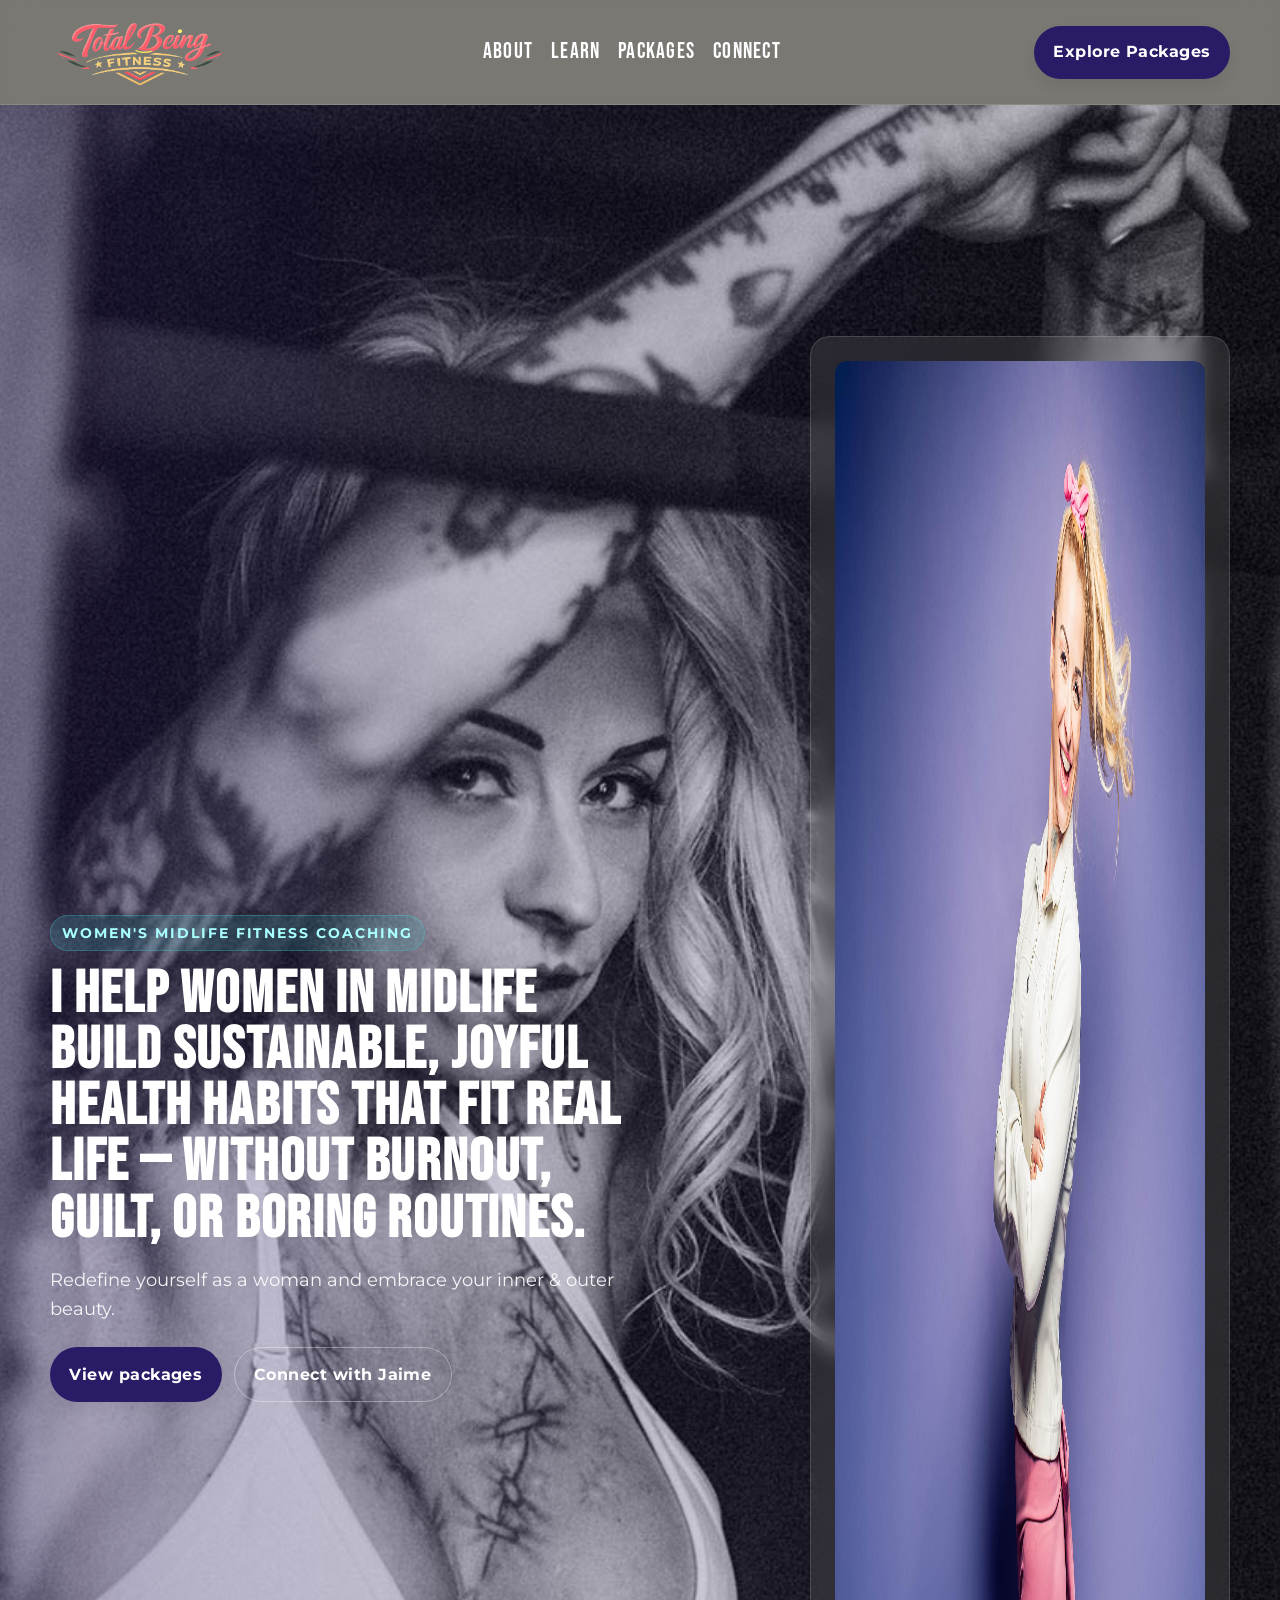
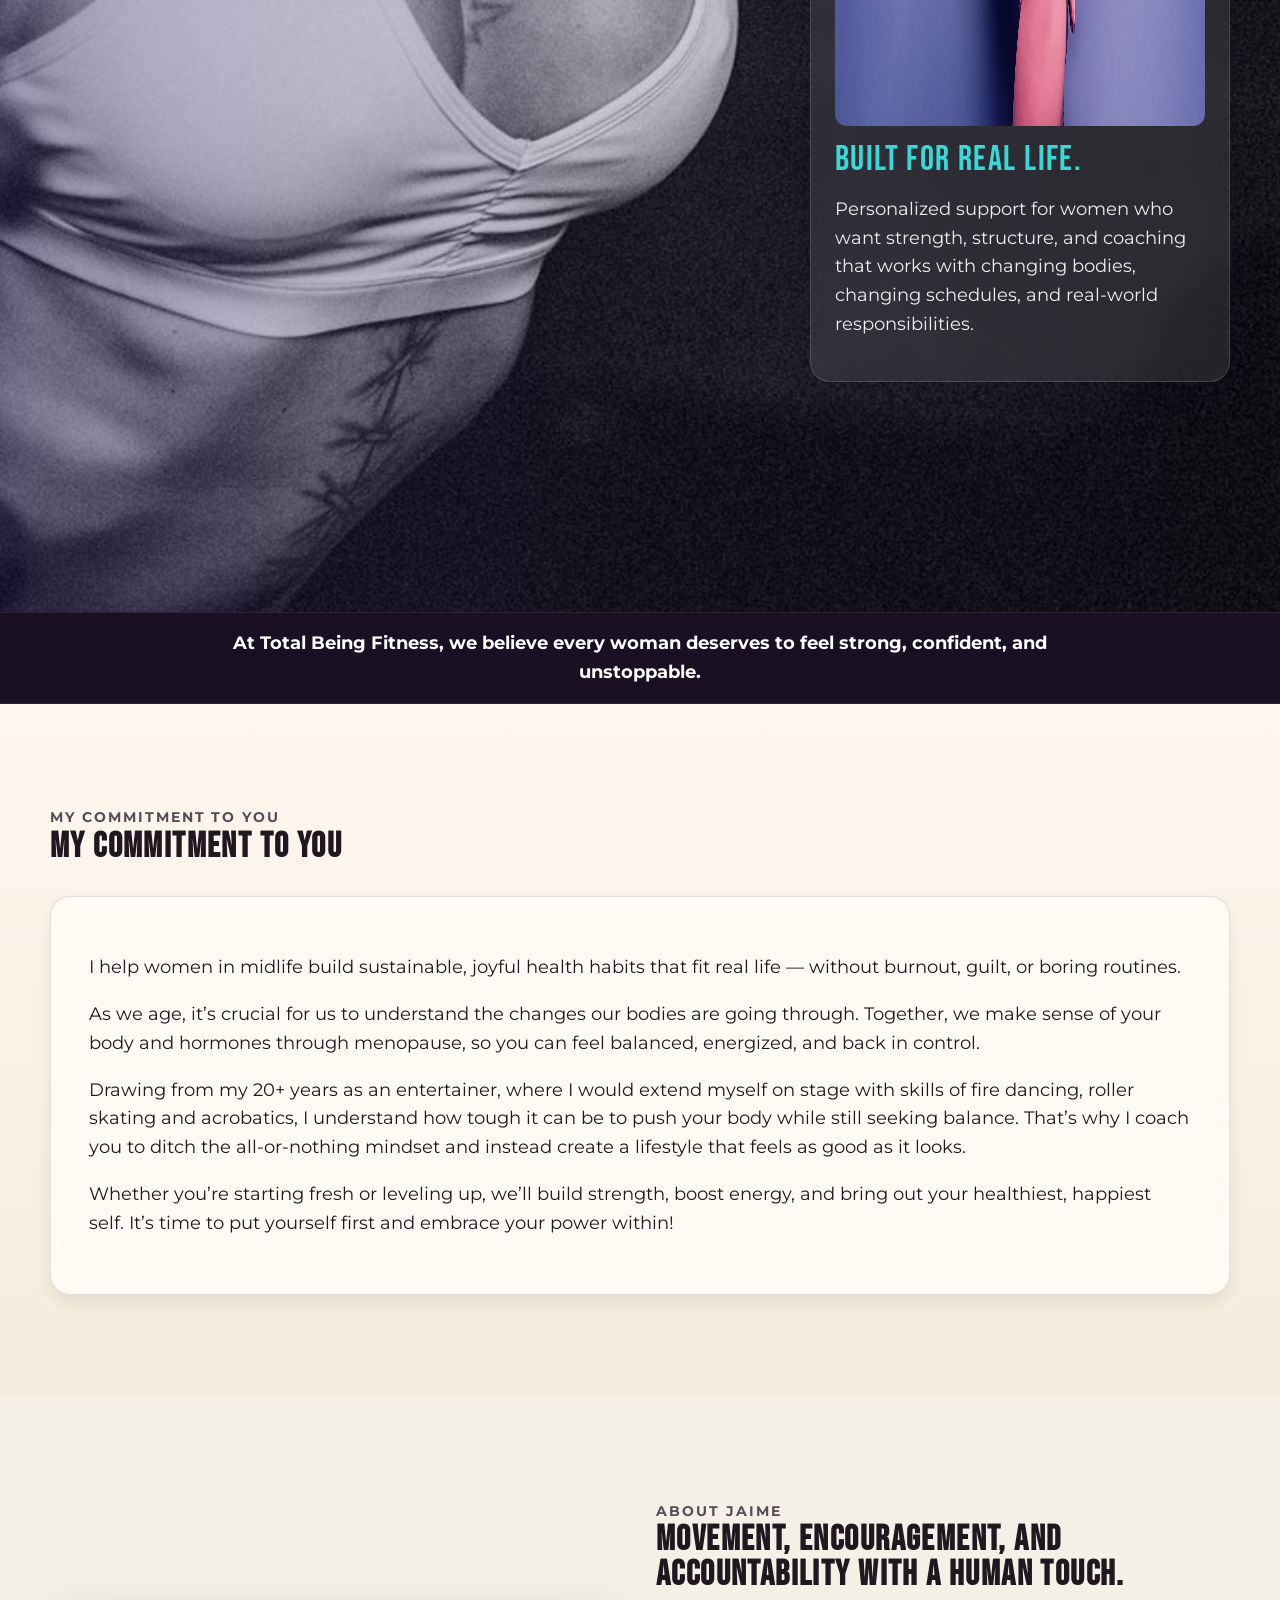
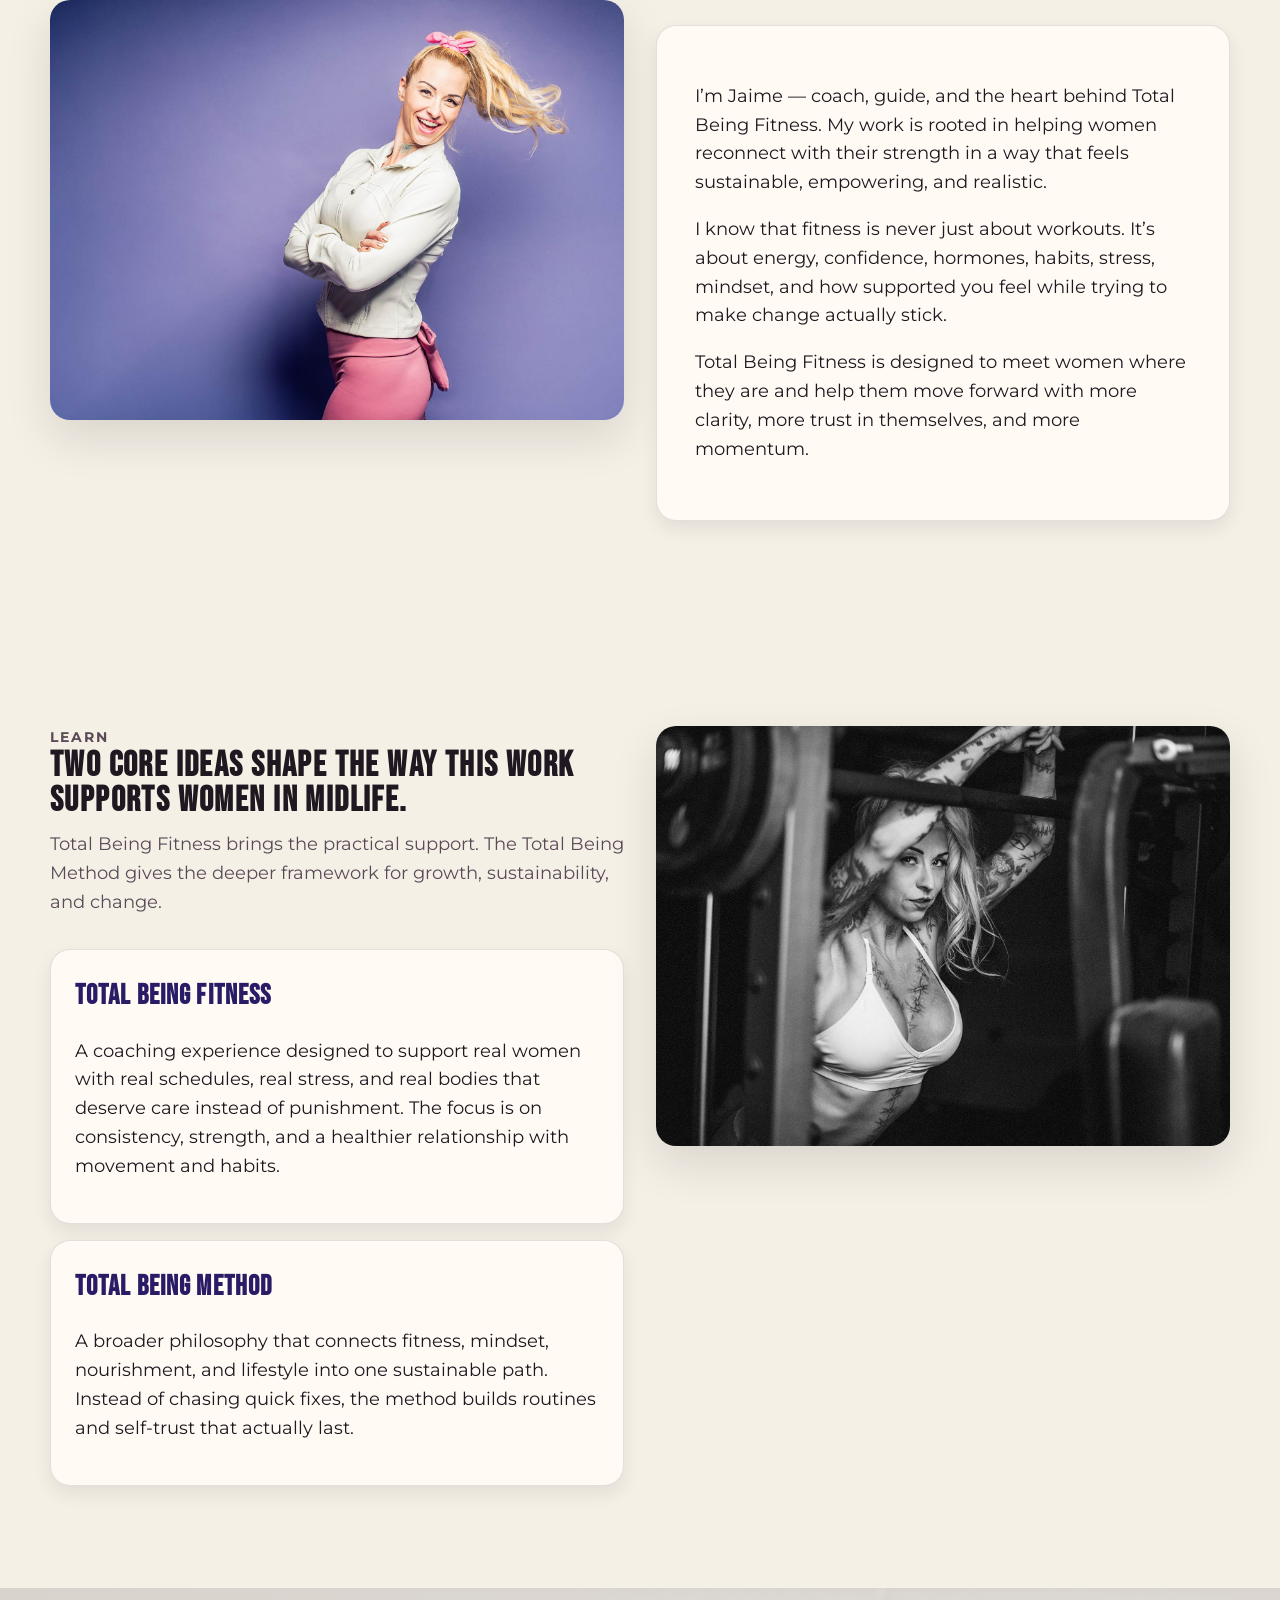
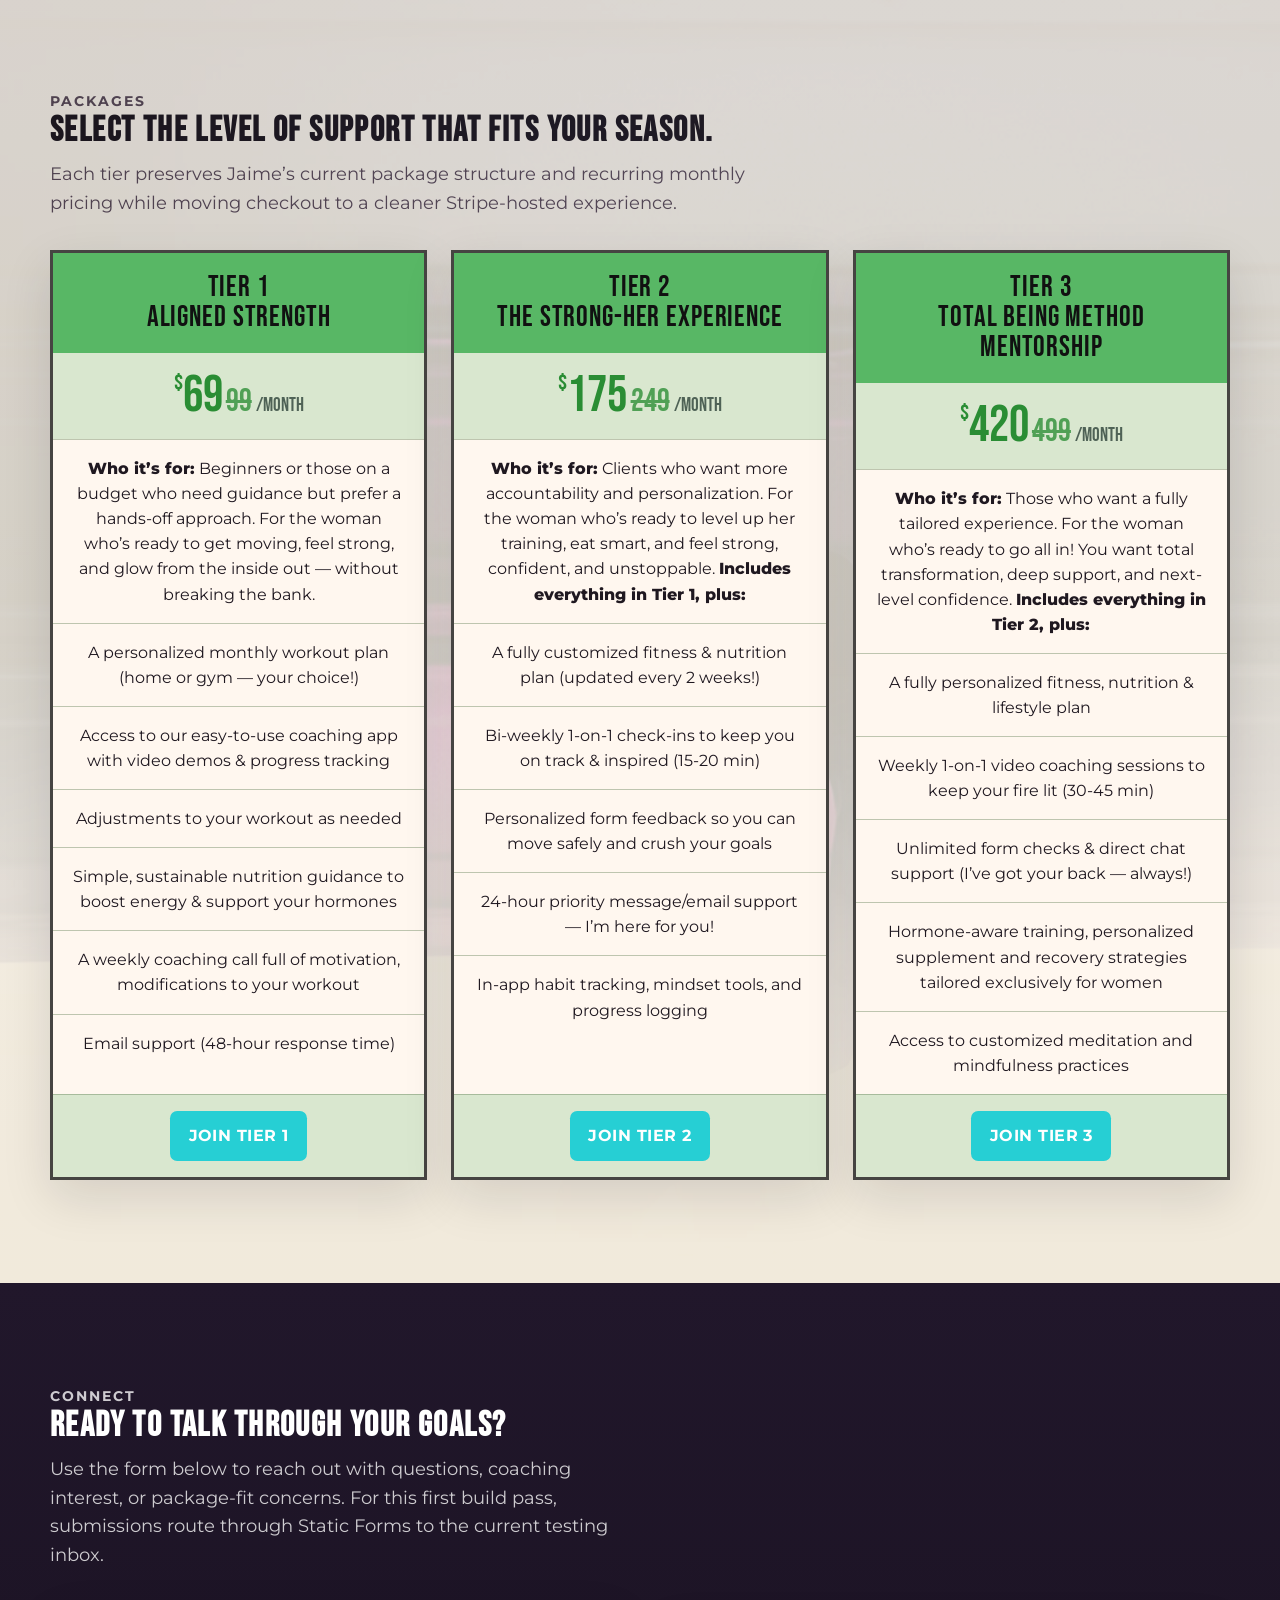
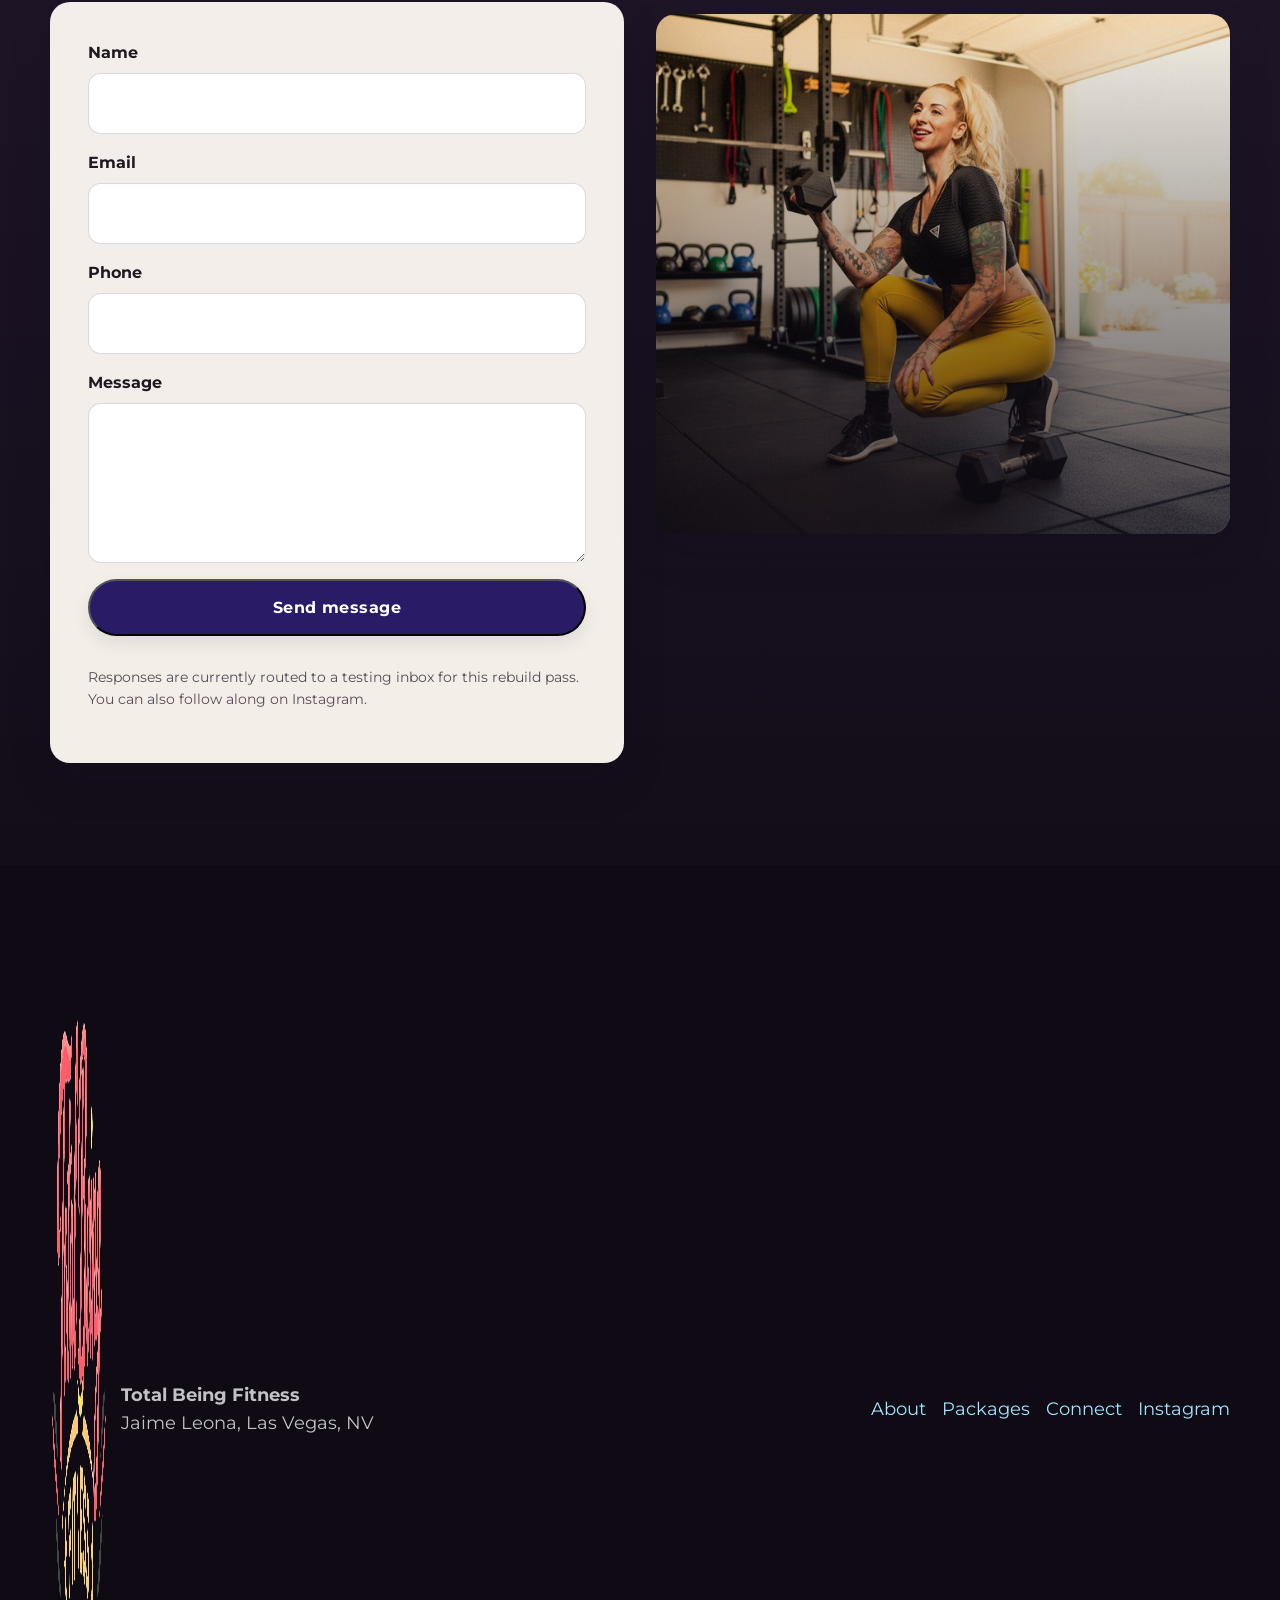
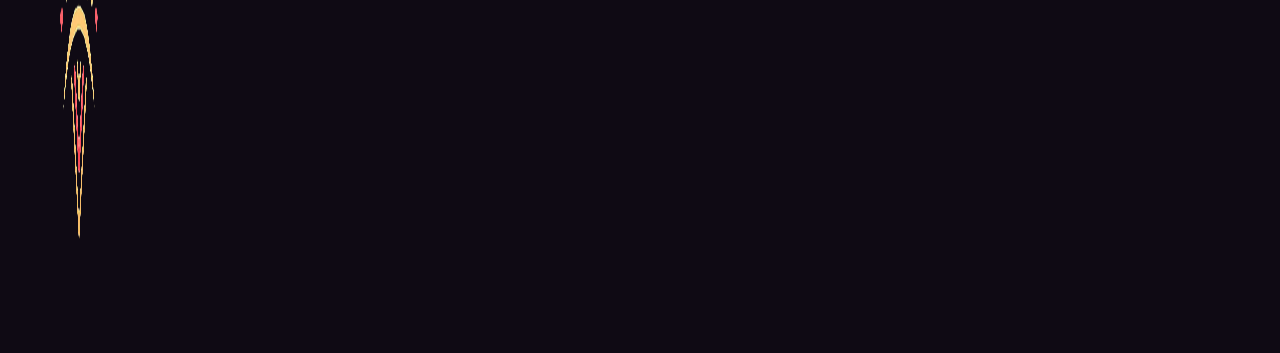
<file: index.html>
<!doctype html>
<html lang="en">
<head>
  <meta charset="utf-8">
  <meta name="viewport" content="width=device-width, initial-scale=1">
  <title>Total Being Fitness</title>
  <meta name="description" content="Sustainable, hormone-aware fitness support for women in midlife through coaching, training, and personalized package options.">
  <meta property="og:title" content="Total Being Fitness">
  <meta property="og:description" content="Sustainable, joyful health habits that fit real life.">
  <meta property="og:image" content="./assets/hero-bg.jpg">
  <link rel="icon" href="./assets/favicon.jpg">
  <link rel="preconnect" href="https://api.fontshare.com">
  <link rel="stylesheet" href="https://api.fontshare.com/v2/css?f[]=satoshi@400,500,700&display=swap">
  <link rel="preconnect" href="https://fonts.googleapis.com">
  <link rel="preconnect" href="https://fonts.gstatic.com" crossorigin>
  <link href="https://fonts.googleapis.com/css2?family=Bebas+Neue&family=Montserrat:wght@400;500;600;700&display=swap" rel="stylesheet">
  <link rel="stylesheet" href="./css/styles.css">
</head>
<body>
  <a class="skip-link" href="#main">Skip to content</a>
  <header class="site-header">
    <div class="container header-inner">
      <a class="brand" href="#top" aria-label="Total Being Fitness home">
        <img src="./assets/revised-logo.png" alt="Total Being Fitness logo">
      </a>
      <button class="menu-toggle" data-menu-toggle aria-label="Toggle navigation" aria-expanded="false">☰</button>
      <nav class="site-nav" data-nav aria-label="Primary">
        <a href="#about">About</a>
        <a href="#learn">Learn</a>
        <a href="#packages">Packages</a>
        <a href="#connect">Connect</a>
      </nav>
      <a class="header-cta" href="#packages">Explore Packages</a>
    </div>
  </header>

  <main id="main">
    <section class="hero" id="top">
      <div class="hero-media" aria-hidden="true"></div>
      <div class="hero-overlay" aria-hidden="true"></div>
      <div class="container hero-grid">
        <div>
          <span class="kicker">Women's midlife fitness coaching</span>
          <h1>I help women in midlife build sustainable, joyful health habits that fit real life — without burnout, guilt, or boring routines.</h1>
          <p>Redefine yourself as a woman and embrace your inner & outer beauty.</p>
          <div class="hero-actions">
            <a class="btn-primary" href="#packages">View packages</a>
            <a class="btn-secondary" href="#connect">Connect with Jaime</a>
          </div>
        </div>
        <aside class="hero-card" aria-label="Featured coach panel">
          <img src="./assets/about-bg.jpg" alt="Jaime Leona smiling in athletic wear against a purple background" width="2048" height="1365">
          <div class="hero-card-title">Built for real life.</div>
          <p>Personalized support for women who want strength, structure, and coaching that works with changing bodies, changing schedules, and real-world responsibilities.</p>
        </aside>
      </div>
    </section>

    <div class="feature-bar">
      <div class="container">
        <p>At Total Being Fitness, we believe every woman deserves to feel strong, confident, and unstoppable.</p>
      </div>
    </div>

    <section class="commitment" id="commitment">
      <div class="container">
        <div class="section-head">
          <p class="eyebrow">My Commitment to You</p>
          <h2>My Commitment to You</h2>
        </div>
        <div class="commitment-panel">
          <p>I help women in midlife build sustainable, joyful health habits that fit real life — without burnout, guilt, or boring routines.</p>
          <p>As we age, it’s crucial for us to understand the changes our bodies are going through. Together, we make sense of your body and hormones through menopause, so you can feel balanced, energized, and back in control.</p>
          <p>Drawing from my 20+ years as an entertainer, where I would extend myself on stage with skills of fire dancing, roller skating and acrobatics, I understand how tough it can be to push your body while still seeking balance. That’s why I coach you to ditch the all-or-nothing mindset and instead create a lifestyle that feels as good as it looks.</p>
          <p>Whether you’re starting fresh or leveling up, we’ll build strength, boost energy, and bring out your healthiest, happiest self. It’s time to put yourself first and embrace your power within!</p>
        </div>
      </div>
    </section>

    <section id="about">
      <div class="container about-grid">
        <div class="visual-card">
          <img src="./assets/about-bg.jpg" alt="Portrait of Jaime Leona with crossed arms" width="2048" height="1365" loading="lazy">
        </div>
        <div>
          <div class="section-head">
            <p class="eyebrow">About Jaime</p>
            <h2>Movement, encouragement, and accountability with a human touch.</h2>
          </div>
          <div class="copy-panel">
            <p>I’m Jaime — coach, guide, and the heart behind Total Being Fitness. My work is rooted in helping women reconnect with their strength in a way that feels sustainable, empowering, and realistic.</p>
            <p>I know that fitness is never just about workouts. It’s about energy, confidence, hormones, habits, stress, mindset, and how supported you feel while trying to make change actually stick.</p>
            <p>Total Being Fitness is designed to meet women where they are and help them move forward with more clarity, more trust in themselves, and more momentum.</p>
          </div>
        </div>
      </div>
    </section>

    <section id="learn">
      <div class="container learn-grid">
        <div>
          <div class="section-head">
            <p class="eyebrow">Learn</p>
            <h2>Two core ideas shape the way this work supports women in midlife.</h2>
            <p>Total Being Fitness brings the practical support. The Total Being Method gives the deeper framework for growth, sustainability, and change.</p>
          </div>
          <div class="learn-stack">
            <article class="learn-card">
              <h3>Total Being Fitness</h3>
              <p>A coaching experience designed to support real women with real schedules, real stress, and real bodies that deserve care instead of punishment. The focus is on consistency, strength, and a healthier relationship with movement and habits.</p>
            </article>
            <article class="learn-card">
              <h3>Total Being Method</h3>
              <p>A broader philosophy that connects fitness, mindset, nourishment, and lifestyle into one sustainable path. Instead of chasing quick fixes, the method builds routines and self-trust that actually last.</p>
            </article>
          </div>
        </div>
        <div class="visual-card">
          <img src="./assets/hero-bg.jpg" alt="Jaime Leona exercising in a home gym with dumbbells" width="2048" height="1365" loading="lazy">
        </div>
      </div>
    </section>

    <section class="packages" id="packages">
      <div class="packages-bg" aria-hidden="true"></div>
      <div class="container">
        <div class="section-head">
          <p class="eyebrow">Packages</p>
          <h2>Select the level of support that fits your season.</h2>
          <p>Each tier preserves Jaime’s current package structure and recurring monthly pricing while moving checkout to a cleaner Stripe-hosted experience.</p>
        </div>
        <div class="package-grid">
          <article class="package-card">
            <div class="package-top">Tier 1<br>Aligned Strength</div>
            <div class="package-price"><span class="currency">$</span>69<span class="old">99</span><span class="per">/month</span></div>
            <div class="package-body">
              <div class="package-intro"><strong>Who it’s for:</strong> Beginners or those on a budget who need guidance but prefer a hands-off approach. For the woman who’s ready to get moving, feel strong, and glow from the inside out — without breaking the bank.</div>
              <div class="package-feature">A personalized monthly workout plan (home or gym — your choice!)</div>
              <div class="package-feature">Access to our easy-to-use coaching app with video demos &amp; progress tracking</div>
              <div class="package-feature">Adjustments to your workout as needed</div>
              <div class="package-feature">Simple, sustainable nutrition guidance to boost energy &amp; support your hormones</div>
              <div class="package-feature">A weekly coaching call full of motivation, modifications to your workout</div>
              <div class="package-feature">Email support (48-hour response time)</div>
              <div class="package-footer"><a class="package-btn" href="https://buy.stripe.com/6oU8wO1XOdl282NbNL4Ni02" target="_blank" rel="noopener noreferrer">JOIN TIER 1</a></div>
            </div>
          </article>
          <article class="package-card">
            <div class="package-top">Tier 2<br>The Strong-HER Experience</div>
            <div class="package-price"><span class="currency">$</span>175<span class="old">249</span><span class="per">/month</span></div>
            <div class="package-body">
              <div class="package-intro"><strong>Who it’s for:</strong> Clients who want more accountability and personalization. For the woman who’s ready to level up her training, eat smart, and feel strong, confident, and unstoppable. <strong>Includes everything in Tier 1, plus:</strong></div>
              <div class="package-feature">A fully customized fitness &amp; nutrition plan (updated every 2 weeks!)</div>
              <div class="package-feature">Bi-weekly 1-on-1 check-ins to keep you on track &amp; inspired (15-20 min)</div>
              <div class="package-feature">Personalized form feedback so you can move safely and crush your goals</div>
              <div class="package-feature">24-hour priority message/email support — I’m here for you!</div>
              <div class="package-feature">In-app habit tracking, mindset tools, and progress logging</div>
              <div class="package-footer"><a class="package-btn" href="https://buy.stripe.com/7sY9ASdGw6WEdn7cRP4Ni03" target="_blank" rel="noopener noreferrer">JOIN TIER 2</a></div>
            </div>
          </article>
          <article class="package-card">
            <div class="package-top">Tier 3<br>Total Being Method Mentorship</div>
            <div class="package-price"><span class="currency">$</span>420<span class="old">499</span><span class="per">/month</span></div>
            <div class="package-body">
              <div class="package-intro"><strong>Who it’s for:</strong> Those who want a fully tailored experience. For the woman who’s ready to go all in! You want total transformation, deep support, and next-level confidence. <strong>Includes everything in Tier 2, plus:</strong></div>
              <div class="package-feature">A fully personalized fitness, nutrition &amp; lifestyle plan</div>
              <div class="package-feature">Weekly 1-on-1 video coaching sessions to keep your fire lit (30-45 min)</div>
              <div class="package-feature">Unlimited form checks &amp; direct chat support (I’ve got your back — always!)</div>
              <div class="package-feature">Hormone-aware training, personalized supplement and recovery strategies tailored exclusively for women</div>
              <div class="package-feature">Access to customized meditation and mindfulness practices</div>
              <div class="package-footer"><a class="package-btn" href="https://buy.stripe.com/3cI7sKdGw1CkbeZ0534Ni04" target="_blank" rel="noopener noreferrer">JOIN TIER 3</a></div>
            </div>
          </article>
        </div>
      </div>
    </section>

    <section class="connect" id="connect">
      <div class="container connect-grid">
        <div>
          <div class="section-head">
            <p class="eyebrow">Connect</p>
            <h2>Ready to talk through your goals?</h2>
            <p>Use the form below to reach out with questions, coaching interest, or package-fit concerns. For this first build pass, submissions route through Static Forms to the current testing inbox.</p>
          </div>
          <form class="contact-card form-grid" action="https://api.staticforms.xyz/submit" method="POST">
            <input type="hidden" name="accessKey" value="sf_c7f08e6ef12e8ab737661a34">
            <input type="hidden" name="subject" value="Total Being Fitness contact form submission">
            <input type="hidden" name="redirectTo" value="./thank-you.html">
            <input type="hidden" name="replyTo" value="@">
            <input type="hidden" name="email" value="boenobo@gmail.com">
            <div class="field">
              <label for="name">Name</label>
              <input id="name" name="name" type="text" required autocomplete="name">
            </div>
            <div class="field">
              <label for="sender-email">Email</label>
              <input id="sender-email" name="replyTo" type="email" required autocomplete="email">
            </div>
            <div class="field">
              <label for="phone">Phone</label>
              <input id="phone" name="phone" type="tel" autocomplete="tel">
            </div>
            <div class="field">
              <label for="message">Message</label>
              <textarea id="message" name="message" required></textarea>
            </div>
            <button class="btn-primary" type="submit">Send message</button>
            <p class="form-note">Responses are currently routed to a testing inbox for this rebuild pass. You can also follow along on <a href="https://www.instagram.com/totalbeingfitness/" target="_blank" rel="noopener noreferrer">Instagram</a>.</p>
          </form>
        </div>
        <div class="connect-visual">
          <img src="./assets/connect-bg.jpg" alt="Jaime Leona in a dramatic fitness portrait with purple lighting" width="2048" height="1365" loading="lazy">
        </div>
      </div>
    </section>
  </main>

  <footer class="site-footer">
    <div class="container footer-inner">
      <div class="footer-brand">
        <img src="./assets/revised-logo.png" alt="Total Being Fitness logo" width="1536" height="1024" loading="lazy">
        <div>
          <strong>Total Being Fitness</strong><br>
          Jaime Leona, Las Vegas, NV
        </div>
      </div>
      <div class="footer-links">
        <a href="#about">About</a>
        <a href="#packages">Packages</a>
        <a href="#connect">Connect</a>
        <a href="https://www.instagram.com/totalbeingfitness/" target="_blank" rel="noopener noreferrer">Instagram</a>
      </div>
    </div>
  </footer>

  <script src="./js/site.js" defer></script>
</body>
</html>
</file>
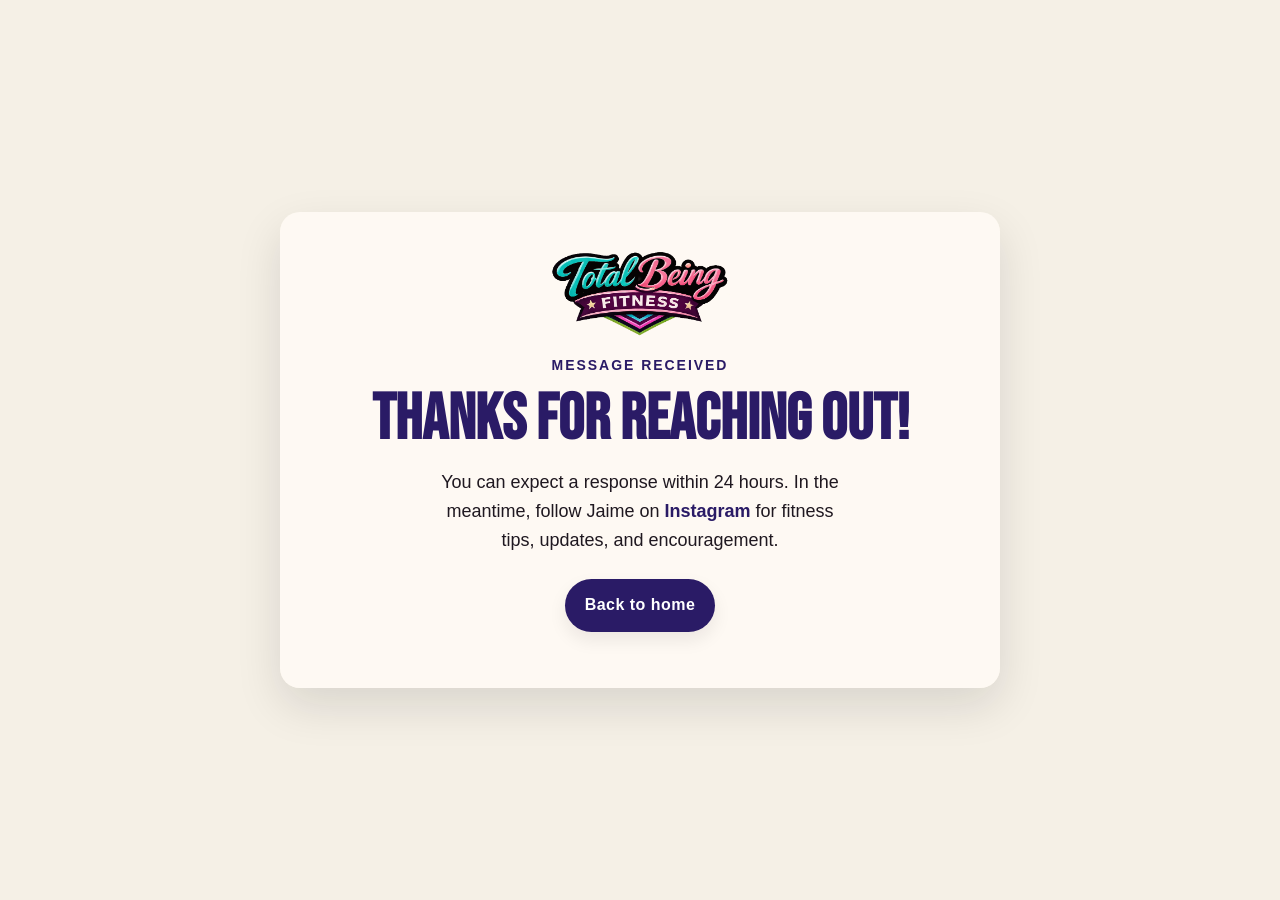
<file: thank-you.html>
<!doctype html>
<html lang="en">
<head>
  <meta charset="utf-8">
  <meta name="viewport" content="width=device-width, initial-scale=1">
  <title>Thanks for reaching out | Total Being Fitness</title>
  <meta name="description" content="Thanks for contacting Total Being Fitness.">
  <link rel="icon" href="./assets/favicon.png">
  <link rel="preconnect" href="https://api.fontshare.com">
  <link rel="stylesheet" href="https://api.fontshare.com/v2/css?f[]=satoshi@400,500,700&display=swap">
  <link rel="preconnect" href="https://fonts.googleapis.com">
  <link rel="preconnect" href="https://fonts.gstatic.com" crossorigin>
  <link href="https://fonts.googleapis.com/css2?family=Bebas+Neue&display=swap" rel="stylesheet">
  <link rel="stylesheet" href="./css/styles.css">
</head>
<body>
  <main style="min-height:100svh;display:grid;place-items:center;padding:2rem;">
    <section class="contact-card" style="max-width:720px;width:100%;text-align:center;">
      <img src="./assets/logo.png" alt="Total Being Fitness logo" style="width:180px;margin:0 auto 1rem;">
      <p class="eyebrow">Message received</p>
      <h1 style="font-family:'Bebas Neue', Impact, sans-serif;font-size:clamp(2.5rem,6vw,4rem);line-height:1;margin:0 0 1rem;color:#2a1b66;">Thanks for reaching out!</h1>
      <p style="margin:0 auto;max-width:40ch;">You can expect a response within 24 hours. In the meantime, follow Jaime on <a href="https://www.instagram.com/totalbeingfitness/" target="_blank" rel="noopener noreferrer" style="color:#2a1b66;font-weight:700;">Instagram</a> for fitness tips, updates, and encouragement.</p>
      <p style="margin-top:1.5rem;"><a class="btn-primary" href="./total-being-fitness.html">Back to home</a></p>
    </section>
  </main>
</body>
</html>
</file>
<file: css/styles.css>
:root {
  --text-xs: clamp(0.75rem, 0.7rem + 0.25vw, 0.875rem);
  --text-sm: clamp(0.875rem, 0.8rem + 0.35vw, 1rem);
  --text-base: clamp(1rem, 0.95rem + 0.25vw, 1.125rem);
  --text-lg: clamp(1.125rem, 1rem + 0.75vw, 1.5rem);
  --text-xl: clamp(1.5rem, 1.2rem + 1.25vw, 2.25rem);
  --text-2xl: clamp(2.2rem, 1.3rem + 3vw, 4.5rem);

  --space-1: 0.25rem;
  --space-2: 0.5rem;
  --space-3: 0.75rem;
  --space-4: 1rem;
  --space-5: 1.25rem;
  --space-6: 1.5rem;
  --space-8: 2rem;
  --space-10: 2.5rem;
  --space-12: 3rem;
  --space-16: 4rem;
  --space-20: 5rem;

  --radius-sm: 0.4rem;
  --radius-md: 0.75rem;
  --radius-lg: 1.25rem;
  --radius-full: 999px;

  --color-bg: #f5f0e6;
  --color-surface: #fffaf4;
  --color-surface-2: #f0e7d8;
  --color-text: #1f1820;
  --color-text-muted: #5a4a58;
  --color-border: rgba(31, 24, 32, 0.12);
  --color-primary: #39d7d7;
  --color-primary-deep: #2a1b66;
  --color-secondary: #f46db2;
  --color-accent: #b3ff39;
  --color-dark: #140d1a;
  --color-card-green: #b8d5a9;

  --shadow-sm: 0 8px 18px rgba(20, 13, 26, 0.08);
  --shadow-md: 0 18px 46px rgba(20, 13, 26, 0.12);

  --content: 1180px;

  --font-display: 'Bebas Neue', Impact, sans-serif;
  --font-body: 'Montserrat', 'Inter', sans-serif;
}

*,
:before,
:after {
  box-sizing: border-box;
}

html {
  scroll-behavior: smooth;
}

body {
  margin: 0;
  font-family: var(--font-body);
  font-size: var(--text-base);
  line-height: 1.6;
  color: var(--color-text);
  background: var(--color-bg);
}

img {
  max-width: 100%;
  display: block;
}

a {
  text-decoration: none;
  color: inherit;
}

button,
input,
textarea {
  font: inherit;
}

.container {
  width: min(calc(100% - 2rem), var(--content));
  margin: 0 auto;
}

.skip-link {
  position: absolute;
  left: -9999px;
  top: auto;
}

.skip-link:focus {
  left: 1rem;
  top: 1rem;
  background: #fff;
  padding: 0.75rem 1rem;
  z-index: 1000;
}

/* Header / nav */

.site-header {
  position: sticky;
  top: 0;
  z-index: 30;
  background: rgba(0, 0, 0, 0.5);
  backdrop-filter: blur(16px);
  border-bottom: 1px solid rgba(255, 255, 255, 0.12);
}

.header-inner {
  display: flex;
  align-items: center;
  justify-content: space-between;
  gap: var(--space-4);
  padding: 0.85rem 0;
}

.brand {
  display: flex;
  align-items: center;
  gap: 0.75rem;
  min-width: 0;
}

.brand img {
  width: 180px;
  height: auto;
}

.brand-mark {
  display: none;
}

.site-nav {
  display: flex;
  align-items: center;
  gap: 1.1rem;
}

.site-nav a {
  font-family: var(--font-display);
  font-size: 1.35rem;
  letter-spacing: 0.06em;
  color: #fff;
}

.header-cta,
.btn-primary,
.btn-secondary,
.package-btn {
  display: inline-flex;
  align-items: center;
  justify-content: center;
  min-height: 48px;
  padding: 0.85rem 1.2rem;
  border-radius: var(--radius-full);
  font-size: var(--text-sm);
  font-weight: 700;
  letter-spacing: 0.03em;
  transition: 0.2s ease;
}

.header-cta,
.btn-primary {
  background: var(--color-primary-deep);
  color: #fff;
  box-shadow: var(--shadow-sm);
}

.btn-secondary {
  border: 1px solid rgba(255, 255, 255, 0.35);
  color: #fff;
  background: transparent;
}

.menu-toggle {
  display: none;
  background: none;
  border: none;
  font-size: 1.6rem;
}

/* Hero */

.hero {
  position: relative;
  isolation: isolate;
  min-height: 88svh;
  display: flex;
  align-items: center;
  background: var(--color-dark);
  color: #fff;
  overflow: hidden;
}

.hero-media {
  position: absolute;
  inset: 0;
  z-index: -2;
  background: url('../assets/hero-bg.jpg') center/cover no-repeat;
}

.hero-overlay {
  position: absolute;
  inset: 0;
  z-index: -1;
  background: linear-gradient(
    90deg,
    rgba(42, 27, 102, 0.34) 0%,
    rgba(42, 27, 102, 0.18) 45%,
    rgba(42, 27, 102, 0.08) 100%
  );
}

.hero-grid {
  display: grid;
  grid-template-columns: 1.05fr 0.95fr;
  gap: var(--space-12);
  align-items: center;
  padding: clamp(4rem, 10vw, 8rem) 0;
}

.kicker {
  display: inline-block;
  margin-bottom: var(--space-4);
  padding: 0.35rem 0.7rem;
  border-radius: var(--radius-full);
  background: rgba(57, 215, 215, 0.14);
  border: 1px solid rgba(57, 215, 215, 0.28);
  color: #a9ffff;
  font-size: var(--text-xs);
  font-weight: 700;
  letter-spacing: 0.14em;
  text-transform: uppercase;
}

.hero h1 {
  margin: 0 0 var(--space-4);
  font-family: var(--font-display);
  font-size: var(--text-2xl);
  line-height: 0.95;
  letter-spacing: 0.03em;
  text-wrap: balance;
}

.hero p {
  max-width: 58ch;
  color: rgba(255, 255, 255, 0.92);
}

.hero-actions {
  display: flex;
  flex-wrap: wrap;
  gap: var(--space-3);
  margin-top: var(--space-6);
}

.hero-card {
  margin-left: auto;
  max-width: 420px;
  background: rgba(255, 250, 244, 0.09);
  border: 1px solid rgba(255, 255, 255, 0.14);
  padding: var(--space-6);
  border-radius: var(--radius-lg);
  backdrop-filter: blur(10px);
  box-shadow: var(--shadow-md);
}

.hero-card img {
  width: 100%;
  border-radius: var(--radius-md);
  margin-bottom: var(--space-4);
}

.hero-card-title {
  font-family: var(--font-display);
  font-size: var(--text-xl);
  line-height: 1;
  letter-spacing: 0.04em;
  color: var(--color-primary);
}

/* Sections */

section {
  padding: clamp(3.5rem, 8vw, 7rem) 0;
}

/* Feature bar */

.feature-bar {
  background: #1a1024;
  color: #fff;
  padding: 1rem 0;
  border-top: 1px solid rgba(255, 255, 255, 0.08);
  border-bottom: 1px solid rgba(255, 255, 255, 0.08);
}

.feature-bar p {
  margin: 0 auto;
  text-align: center;
  font-weight: 700;
  max-width: 72ch;
}

/* Commitment section */

.commitment {
  background: linear-gradient(180deg, #fff7ef 0%, #f5ecdd 100%);
}

.commitment-panel {
  background: var(--color-surface);
  padding: clamp(1.5rem, 3vw, 2.5rem);
  border-radius: var(--radius-lg);
  box-shadow: var(--shadow-sm);
  border: 1px solid var(--color-border);
}

.commitment-panel p + p {
  margin-top: var(--space-4);
}

/* Shared section styles */

.section-head {
  max-width: 760px;
  margin-bottom: var(--space-8);
}

.eyebrow {
  font-size: var(--text-xs);
  text-transform: uppercase;
  letter-spacing: 0.14em;
  font-weight: 700;
  color: var(--color-primary-deep);
  margin-bottom: var(--space-3);
}

.section-head h2 {
  margin: 0 0 var(--space-3);
  font-family: var(--font-display);
  font-size: var(--text-xl);
  line-height: 1;
  letter-spacing: 0.04em;
}

.section-head p {
  margin: 0;
  color: var(--color-text-muted);
}

.about-grid,
.learn-grid,
.connect-grid {
  display: grid;
  grid-template-columns: 1fr 1fr;
  gap: var(--space-8);
  align-items: center;
}

.visual-card {
  border-radius: var(--radius-lg);
  overflow: hidden;
  box-shadow: var(--shadow-md);
  background: #fff;
}

.visual-card img {
  width: 100%;
  height: 100%;
  object-fit: cover;
  min-height: 420px;
}

.copy-panel {
  background: var(--color-surface);
  padding: clamp(1.5rem, 3vw, 2.5rem);
  border-radius: var(--radius-lg);
  box-shadow: var(--shadow-sm);
  border: 1px solid var(--color-border);
}

.copy-panel p + p {
  margin-top: var(--space-4);
}

/* Learn section */

.learn-grid {
  align-items: flex-start;
}

.learn-stack {
  display: grid;
  gap: var(--space-4);
}

.learn-card {
  padding: var(--space-6);
  background: var(--color-surface);
  border: 1px solid var(--color-border);
  border-radius: var(--radius-lg);
  box-shadow: var(--shadow-sm);
}

.learn-card h3 {
  margin: 0 0 var(--space-3);
  font-family: var(--font-display);
  font-size: 1.75rem;
  letter-spacing: 0.04em;
  color: var(--color-primary-deep);
}

/* Packages */

.packages {
  position: relative;
  background: linear-gradient(180deg, #f7f1e8 0%, #efe7d7 100%);
}

.packages-bg {
  position: absolute;
  inset: 0;
  background: url('../assets/packages-bg.jpg') center/
    cover no-repeat;
  opacity: 0.12;
  pointer-events: none;
}

.package-grid {
  position: relative;
  display: grid;
  grid-template-columns: repeat(3, 1fr);
  gap: var(--space-6);
}

.package-card {
  display: flex;
  flex-direction: column;
  min-height: 100%;
  border: 3px solid rgba(18, 18, 18, 0.78);
  background: #fff7ef;
  box-shadow: var(--shadow-md);
}

.package-top {
  padding: var(--space-5);
  text-align: center;
  background: #58b765;
  color: #111;
  font-family: var(--font-display);
  font-size: 1.8rem;
  line-height: 1.05;
  letter-spacing: 0.03em;
}

.package-price {
  padding: var(--space-5);
  text-align: center;
  background: #d9e7cf;
  color: #2a8d34;
  font-family: var(--font-display);
  font-size: clamp(2.4rem, 4vw, 3.8rem);
  line-height: 0.9;
}

.package-price .currency {
  font-size: 0.45em;
  vertical-align: top;
}

.package-price .old {
  font-size: 0.62em;
  text-decoration: line-through;
  opacity: 0.78;
  margin-left: 0.2rem;
}

.package-price .per {
  font-size: 0.38em;
  color: #4f6256;
  margin-left: 0.25rem;
}

.package-body {
  display: flex;
  flex-direction: column;
  flex: 1;
}

.package-intro,
.package-feature {
  padding: 1rem 1.25rem;
  border-top: 1px solid rgba(86, 116, 71, 0.38);
  text-align: center;
  font-size: 0.98rem;
}

.package-intro strong {
  font-weight: 800;
}

.package-footer {
  margin-top: auto;
  padding: 1rem;
  background: #d9e7cf;
  border-top: 1px solid rgba(86, 116, 71, 0.38);
  display: flex;
  justify-content: center;
}

.package-btn {
  background: #26cfd4;
  color: #ffffff;
  border-radius: 0.45rem;
  padding: 0.78rem 1.15rem;
  min-height: auto;
}

/* Connect */

.connect {
  background: linear-gradient(180deg, #21172b 0%, #130d19 100%);
  color: #fff;
}

.connect .eyebrow,
.connect .section-head p {
  color: rgba(255, 255, 255, 0.78);
}

.connect .section-head h2 {
  color: #fff;
}

.connect-visual {
  position: relative;
  border-radius: var(--radius-lg);
  overflow: hidden;
  min-height: 520px;
  box-shadow: var(--shadow-md);
}

.connect-visual img {
  position: absolute;
  inset: 0;
  width: 100%;
  height: 100%;
  object-fit: cover;
}

.connect-visual:after {
  content: '';
  position: absolute;
  inset: 0;
  background: linear-gradient(
    180deg,
    rgba(19, 13, 25, 0.05),
    rgba(19, 13, 25, 0.72)
  );
}

.contact-card {
  background: rgba(255, 250, 244, 0.95);
  color: var(--color-text);
  padding: clamp(1.5rem, 3vw, 2.5rem);
  border-radius: var(--radius-lg);
  box-shadow: var(--shadow-md);
}

.form-grid {
  display: grid;
  gap: var(--space-4);
}

.field {
  display: grid;
  gap: 0.45rem;
}

.field label {
  font-size: var(--text-sm);
  font-weight: 700;
}

.field input,
.field textarea {
  width: 100%;
  padding: 0.95rem 1rem;
  border-radius: 0.8rem;
  border: 1px solid rgba(31, 24, 32, 0.16);
  background: #ffffff;
}

.field textarea {
  min-height: 160px;
  resize: vertical;
}

.form-note {
  font-size: var(--text-xs);
  color: var(--color-text-muted);
}

/* Footer */

.site-footer {
  padding: var(--space-8) 0;
  background: #0f0a14;
  color: rgba(255, 255, 255, 0.75);
}

.footer-inner {
  display: flex;
  flex-wrap: wrap;
  justify-content: space-between;
  gap: var(--space-4);
  align-items: center;
}

.footer-brand {
  display: flex;
  align-items: center;
  gap: 0.8rem;
}

.footer-brand img {
  width: 58px;
  border-radius: 0.4rem;
}

.footer-links {
  display: flex;
  gap: 1rem;
  flex-wrap: wrap;
}

.footer-links a {
  color: #9de7ff;
}

/* Responsive */

@media (max-width: 980px) {
  .hero-grid,
  .about-grid,
  .learn-grid,
  .connect-grid,
  .package-grid {
    grid-template-columns: 1fr;
  }

  .hero {
    min-height: auto;
  }

  .hero-card {
    margin-left: 0;
  }

  .site-nav {
    position: fixed;
    inset: 72px 1rem auto 1rem;
    display: none;
    flex-direction: column;
    align-items: flex-start;
    padding: 1rem;
    background: rgba(255, 250, 244, 0.98);
    border: 1px solid var(--color-border);
    border-radius: 1rem;
    box-shadow: var(--shadow-md);
  }

  .site-nav.is-open {
    display: flex;
  }

  .menu-toggle {
    display: block;
  }

  .header-cta {
    display: none;
  }

  .brand img {
    width: 140px;
  }

  .site-nav a {
    color: var(--color-text);
  }
}

@media (max-width: 640px) {
  .hero-actions {
    flex-direction: column;
    align-items: stretch;
  }

  .btn-primary,
  .btn-secondary {
    width: 100%;
  }

  .package-top {
    font-size: 1.55rem;
  }

  .package-price {
    font-size: 3rem;
  }

  .visual-card img {
    min-height: 300px;
  }
}
</file>
